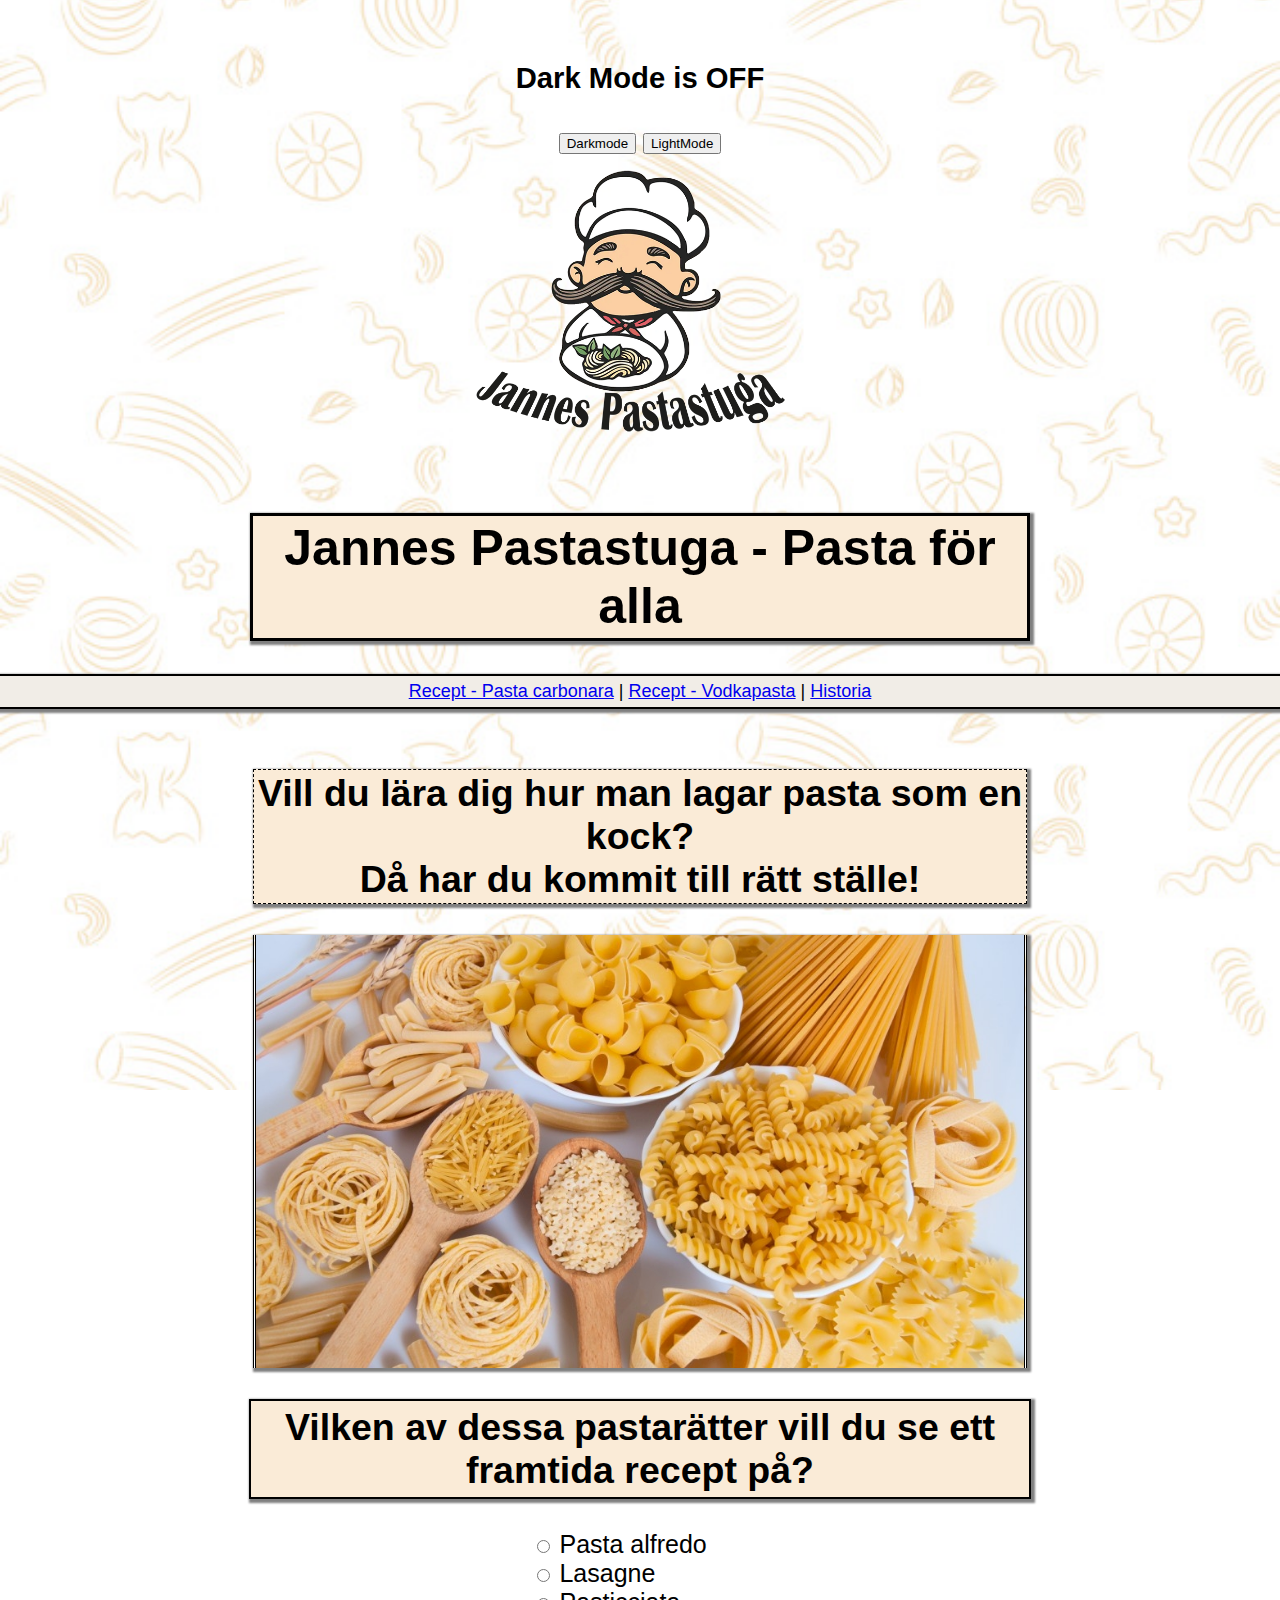
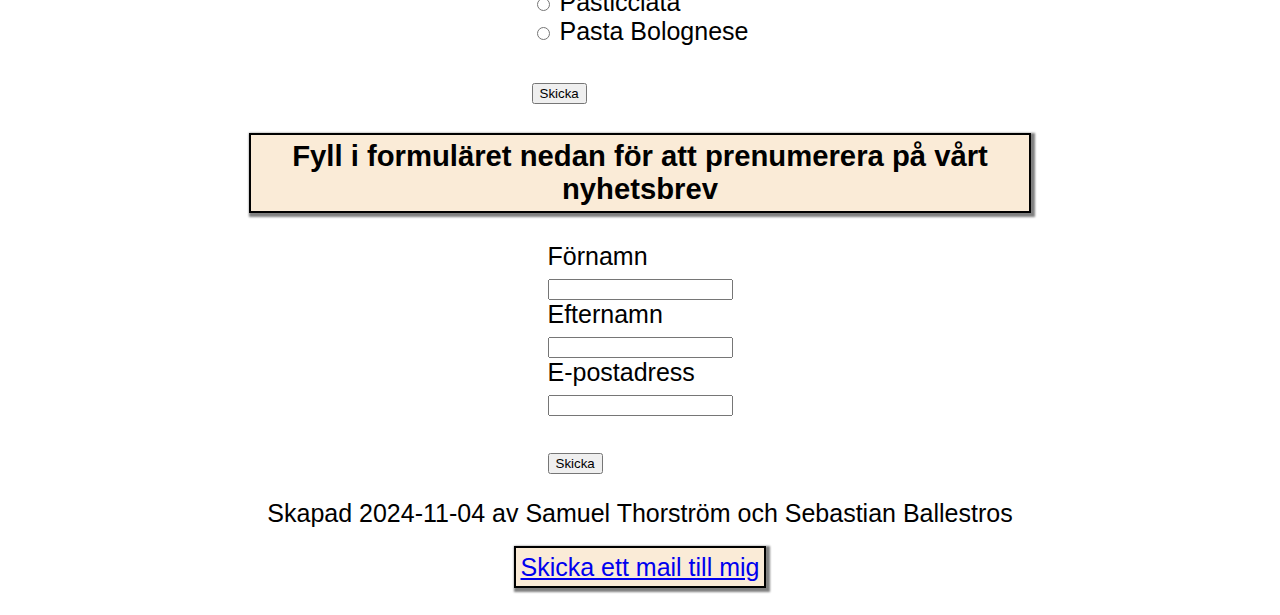
<file: index.html>
<!DOCTYPE html>
<html lang="sv-SE">
<head>
 <link rel="apple-touch-icon" sizes="180x180" href="apple-touch-icon.png">
<link rel="icon" type="image/png" sizes="32x32" href="favicon-32x32.png">
<link rel="icon" type="image/png" sizes="16x16" href="favicon-16x16.png">
<link rel="manifest" href="site.webmanifest"> <!--Här har jag lagt in texten för faviconen-->
    <title>Hur man lagar pasta</title>
    <meta charset="UTF-8">
    <meta name="viewport" content="width=device-width, initial-scale=1.0">
    <link rel="stylesheet" href="stylesheet.css">
</head>

<body>
<!-- En heading som vissar vilken mode det är(Dark Mode är av som standard) -->
    <h3 id="DarkModetext">Dark Mode is OFF</h3>
    <!--Knapp som sätter igång dark mode funktionen när den klickas-->
    <button onclick="darkMode()">Darkmode</button>
    <!--Knapp som sätter igång Light mode funktionen när den klickas-->
    <button onclick="lightMode()">LightMode</button>
    <script>
        // En funktion som sätter på dark mode
        function darkMode() {
            //Väljer body elementet på documentet 
            let element = document.body;
            // Väljer texten som vissar vilken mode det är 
            let content = document.getElementById("DarkModetext");
            // Lägger på dark mode css till body elementet 
            element.className = "dark-mode";
            // Byter texten som indikerar att dark mode är på
            content.innerText = "Dark Mode is ON";
        }
        //Det som står under är samma prinicp som uppe fast för att säta på light mode
        function lightMode() {
            let element = document.body;
            let content = document.getElementById("DarkModetext");
            element.className = "light-mode";
            content.innerText = "Dark Mode is OFF";
        }
    </script>


    <header>
<img id="logotyp" src="jannes_pastastuga.png" alt="Bild på olika pasta sorter">
</header>
<div class="container">
    <h1> Jannes Pastastuga - Pasta för alla</h1>
   
    <nav> <!--Här gör jag ett navigationsfält mellan de olika flikarna-->
    <a href="receptcarbonara.html"> Recept - Pasta carbonara</a> |
    <a href="receptvodkapasta.html">Recept - Vodkapasta</a> |
    <a href="pastahistoria.html">Historia</a>
</nav> <br>
<h2> Vill du lära dig hur man lagar pasta som en kock? <br>
    Då har du kommit till rätt ställe!</h2>
    <img class="pastabildstartsida" src="olikapastasorter.jpg" alt="Bild på olika pasta sorter">

<h2 class="underrubrik">Vilken av dessa pastarätter vill du se ett framtida recept på?</h2>

<form id="radioboxar" action="radiosvar.php">
 <input type="radio" id="alfredo" name="recept" value="alfredo">
 <label for="alfredo">Pasta alfredo</label><br>
 <input type="radio" id="lasagne" name="recept" value="lasagne">
 <label for="lasagne">Lasagne</label><br>
<input type="radio" id="pasticciata" name="recept" value="pasticciata">
 <label for="pasticciata">Pasticciata</label><br>
<input type="radio" id="bolognese" name="recept" value="bolognese">
 <label for="bolognese">Pasta Bolognese</label><br><br>
  <input type="submit" value="Skicka">
    </form>
<!--Här gjorde jag ett formulär i "radio"form med flersvarsalternativ och en en bekräftelse-->
<h3 class="underrubrik">Fyll i formuläret nedan för att prenumerera på vårt nyhetsbrev</h3>

<form action="nyhetsbrev.php" method="post"> <!--Här gör jag ett formulär för att fylla i namn och e-postadress enligt w3schools instruktioner-->
<label for="Förnamn">Förnamn</label><br>
<input type="text" id="Förnamn"><br>
<label for="efternamn">Efternamn</label><br>
<input type="text" id="efternamn"> <br>
<label for="email">E-postadress</label><br>
<input type="email" id="email" required><br><br>
<input type="submit" value="Skicka">
</form>


    <footer>
       <p> Skapad 2024-11-04 av Samuel Thorström och Sebastian Ballestros</p>

        <a id="länkrutor" href="mailto:24sath4@suni.se"> Skicka ett mail till mig </a> <!--Länk till att skicka ett mail-->

    </footer>
</div>
</body>
</html>
</file>
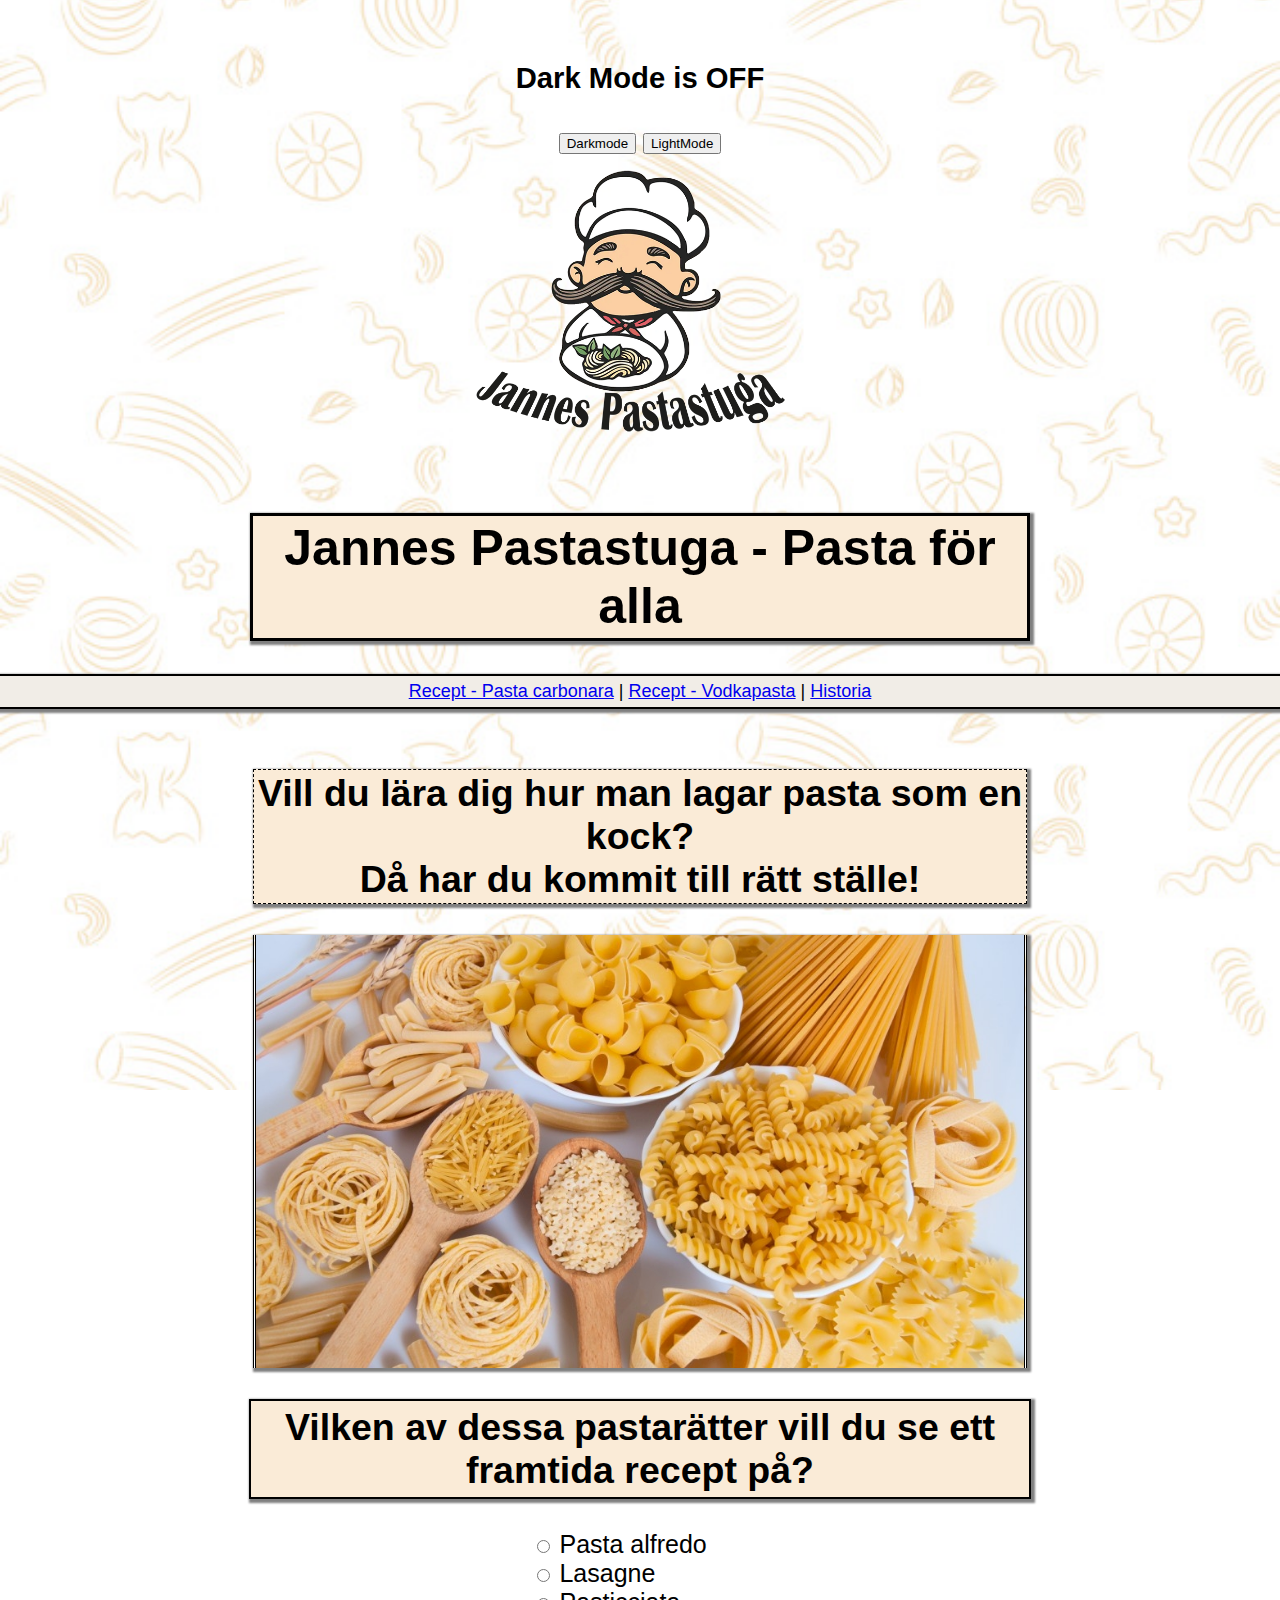
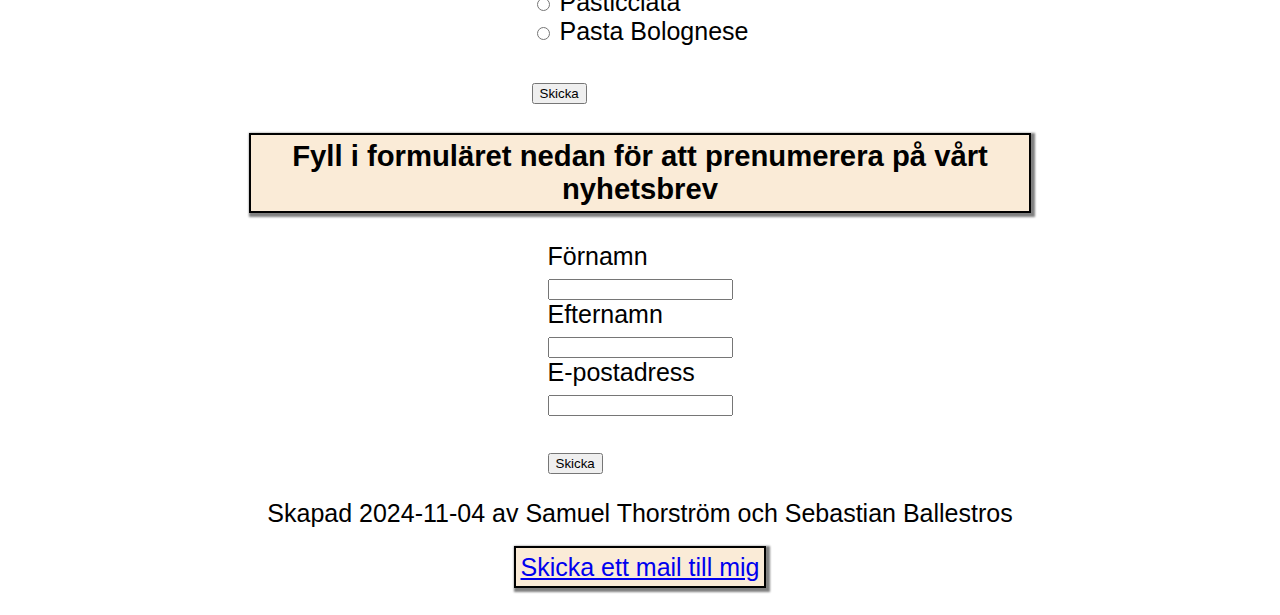
<file: Pasta/index.html>
<!DOCTYPE html>
<html lang="sv-SE">
<head>
 <link rel="apple-touch-icon" sizes="180x180" href="apple-touch-icon.png">
<link rel="icon" type="image/png" sizes="32x32" href="favicon-32x32.png">
<link rel="icon" type="image/png" sizes="16x16" href="favicon-16x16.png">
<link rel="manifest" href="site.webmanifest"> <!--Här har jag lagt in texten för faviconen-->
    <title>Hur man lagar pasta</title>
    <meta charset="UTF-8">
    <meta name="viewport" content="width=device-width, initial-scale=1.0">
    <link rel="stylesheet" href="stylesheet.css">
</head>

<body>
<!-- En heading som vissar vilken mode det är(Dark Mode är av som standard) -->
    <h3 id="DarkModetext">Dark Mode is OFF</h3>
    <!--Knapp som sätter igång dark mode funktionen när den klickas-->
    <button onclick="darkMode()">Darkmode</button>
    <!--Knapp som sätter igång Light mode funktionen när den klickas-->
    <button onclick="lightMode()">LightMode</button>
    <script>
        // En funktion som sätter på dark mode
        function darkMode() {
            //Väljer body elementet på documentet 
            let element = document.body;
            // Väljer texten som vissar vilken mode det är 
            let content = document.getElementById("DarkModetext");
            // Lägger på dark mode css till body elementet 
            element.className = "dark-mode";
            // Byter texten som indikerar att dark mode är på
            content.innerText = "Dark Mode is ON";
        }
        //Det som står under är samma prinicp som uppe fast för att säta på light mode
        function lightMode() {
            let element = document.body;
            let content = document.getElementById("DarkModetext");
            element.className = "light-mode";
            content.innerText = "Dark Mode is OFF";
        }
    </script>


    <header>
<img id="logotyp" src="jannes_pastastuga.png">
</header>
<div class="container">
    <h1> Jannes Pastastuga - Pasta för alla</h1>
   
    <nav> <!--Här gör jag ett navigationsfält mellan de olika flikarna-->
    <a href="receptcarbonara.html"> Recept - Pasta carbonara</a> |
    <a href="receptvodkapasta.html">Recept - Vodkapasta</a> |
    <a href="pastahistoria.html">Historia</a>
</nav> <br>
<h2> Vill du lära dig hur man lagar pasta som en kock? <br>
    Då har du kommit till rätt ställe!</h2>
    <img class="pastabildstartsida" src="olikapastasorter.jpg" alt="Bild på olika pasta sorter">

<h2 class="underrubrik">Vilken av dessa pastarätter vill du se ett framtida recept på?</h2>

<form id="radioboxar" action="radiosvar.php">
 <input type="radio" id="alfredo" name="recept" value="alfredo">
 <label for="alfredo">Pasta alfredo</label><br>
 <input type="radio" id="lasagne" name="recept" value="lasagne">
 <label for="lasagne">Lasagne</label><br>
<input type="radio" id="pasticciata" name="recept" value="pasticciata">
 <label for="pasticciata">Pasticciata</label><br>
<input type="radio" id="bolognese" name="recept" value="bolognese">
 <label for="bolognese">Pasta Bolognese</label><br><br>
  <input type="submit" value="Skicka">
    </form>
<!--Här gjorde jag ett formulär i "radio"form med flersvarsalternativ och en en bekräftelse-->
<h3 class="underrubrik">Fyll i formuläret nedan för att prenumerera på vårt nyhetsbrev</h3>

<form action="nyhetsbrev.php" method="post"> <!--Här gör jag ett formulär för att fylla i namn och e-postadress enligt w3schools instruktioner-->
<label for="Förnamn">Förnamn</label><br>
<input type="text" id="Förnamn"><br>
<label for="efternamn">Efternamn</label><br>
<input type="text" id="efternamn"> <br>
<label for="email">E-postadress</label><br>
<input type="email" id="email" required><br><br>
<input type="submit" value="Skicka">
</form>


    <footer>
       <p> Skapad 2024-11-04 av Samuel Thorström och Sebastian Ballestros</p>

        <a id="länkrutor" href="mailto:24sath4@suni.se"> Skicka ett mail till mig </a> <!--Länk till att skicka ett mail-->

    </footer>
</div>
</body>
</html>
</file>
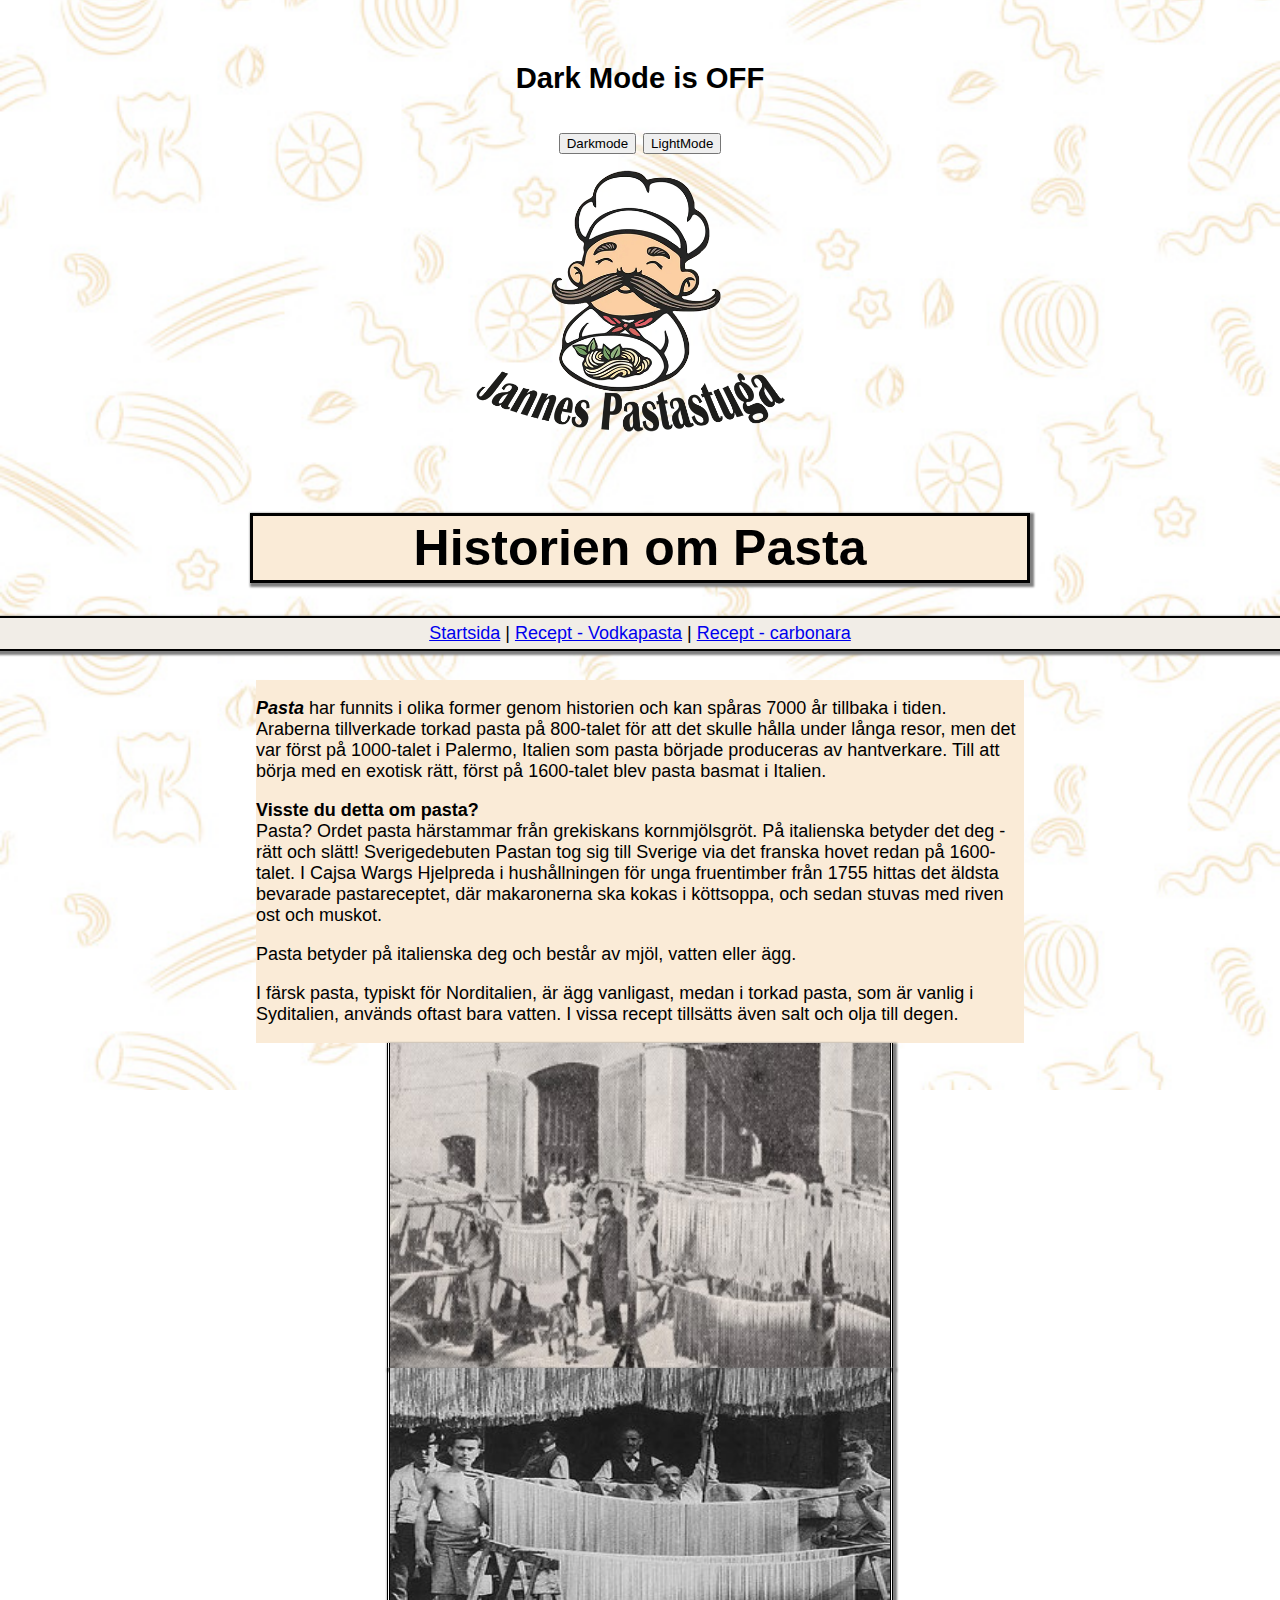
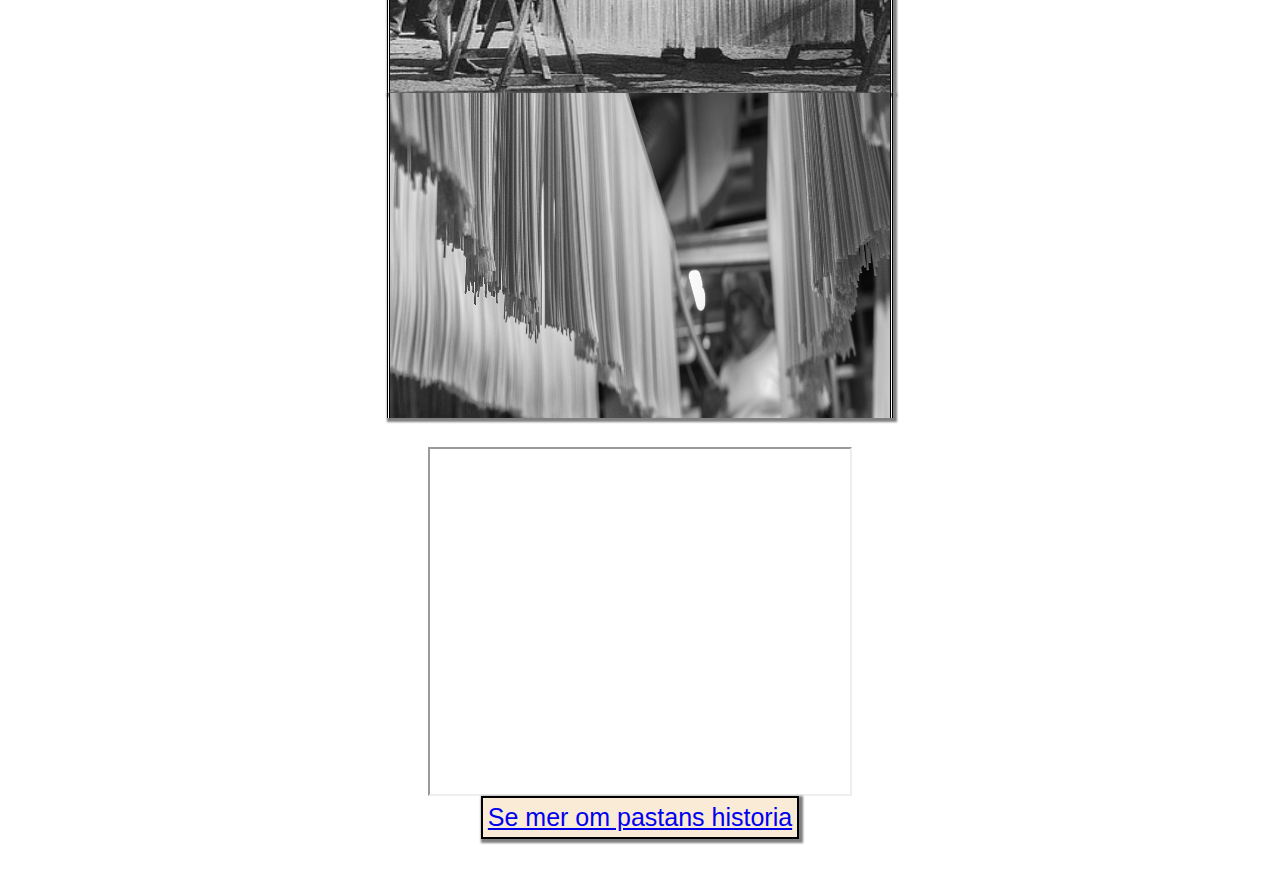
<file: pastahistoria.html>
<!DOCTYPE html>
<html lang="sv-SE">
<head>
<link rel="apple-touch-icon" sizes="180x180" href="apple-touch-icon.png">
<link rel="icon" type="image/png" sizes="32x32" href="favicon-32x32.png">
<link rel="icon" type="image/png" sizes="16x16" href="favicon-16x16.png">
<link rel="manifest" href="site.webmanifest">
    <meta charset="UTF-8">
    <meta name="viewport" content="width=device-width, initial-scale=1.0">
    <title>Pastans Historia</title>
    <link rel="stylesheet" href="stylesheet.css">
</head>
<body>

<!-- En heading som vissar vilken mode det är(Dark Mode är av som standard) -->
<h3 id="DarkModetext">Dark Mode is OFF</h3>
<!--Knapp som sätter igång dark mode funktionen när den klickas-->
<button onclick="darkMode()">Darkmode</button>
<!--Knapp som sätter igång Light mode funktionen när den klickas-->
<button onclick="lightMode()">LightMode</button>
<script>
    // En funktion som sätter på dark mode
    function darkMode() {
        //Väljer body elementet på documentet 
        let element = document.body;
        // Väljer texten som vissar vilken mode det är 
        let content = document.getElementById("DarkModetext");
        // Lägger på dark mode css till body elementet 
        element.className = "dark-mode";
        // Byter texten som indikerar att dark mode är på
        content.innerText = "Dark Mode is ON";
    }
    //Det som står under är samma prinicp som uppe fast för att säta på light mode
    function lightMode() {
        let element = document.body;
        let content = document.getElementById("DarkModetext");
        element.className = "light-mode";
        content.innerText = "Dark Mode is OFF";
    }
</script>

    <header>
        <img id="logotyp" src="jannes_pastastuga.png">
        </header>
    <div class="container">
 <h1>Historien om Pasta</h1>
 <nav> <!--Navigationsfält mellan de olika sidorna enligt instruktioner-->
    <a href="index.html">Startsida</a> |
    <a href="receptvodkapasta.html">Recept - Vodkapasta</a> |
    <a href="receptcarbonara.html">Recept - carbonara</a>
</nav> <br>
<div class="textstycke">
 <p><Strong> <i>Pasta</i></Strong> har funnits i olika former genom historien och kan spåras 7000 år tillbaka i tiden. <br>
 Araberna tillverkade torkad pasta på 800-talet för att det skulle hålla under långa resor, men det var först på 1000-talet i Palermo, 
 Italien som pasta började produceras av hantverkare.
 Till att börja med en exotisk rätt, först på 1600-talet blev pasta basmat i Italien.</p>

<strong>Visste du detta om pasta?</strong><br>
Pasta?
Ordet pasta härstammar från grekiskans kornmjölsgröt. På italienska betyder det deg - rätt och slätt!

Sverigedebuten
Pastan tog sig till Sverige via det franska hovet redan på 1600-talet. 
I Cajsa Wargs Hjelpreda i hushållningen för unga fruentimber från 1755 hittas det äldsta bevarade pastareceptet, 
där makaronerna ska kokas i köttsoppa, och sedan stuvas med riven ost och muskot.
<!--Textruta-->

<p>Pasta betyder på italienska deg och består av mjöl, vatten eller ägg. </p>
I färsk pasta, typiskt för Norditalien, är ägg vanligast, medan i torkad pasta, som är vanlig i Syditalien, 
används oftast bara vatten. I vissa recept tillsätts även salt och olja till degen.</p>
 </div>

<img class="historiebilder" src="pastanshistoria.jpg" alt="Historisk Bild" height="200" width="375"> 
<img class="historiebilder" src="pastanshistoria2.jpg" alt="Historisk bild" height="200" width="375">
<img class="historiebilder" src="pastanshistoria3.jpg" alt="Historisk bild" height="200" width="375"> <br>
<!--Bilder infogade och storleksjusterade-->



<!--video som går att spela på hemsidan-->
<iframe width="420" height="345"  src="https://www.youtube.com/embed/AMtPGSZIppE" >
  <!--Video som tar en till youtube frö att-->

</iframe>
<a id="länkrutor" href="https://www.youtube.com/watch?v=AMtPGSZIppE">Se mer om pastans historia</a> <!--Extern länk till en youtube video-->


</div>
</body>
</html>
</file>
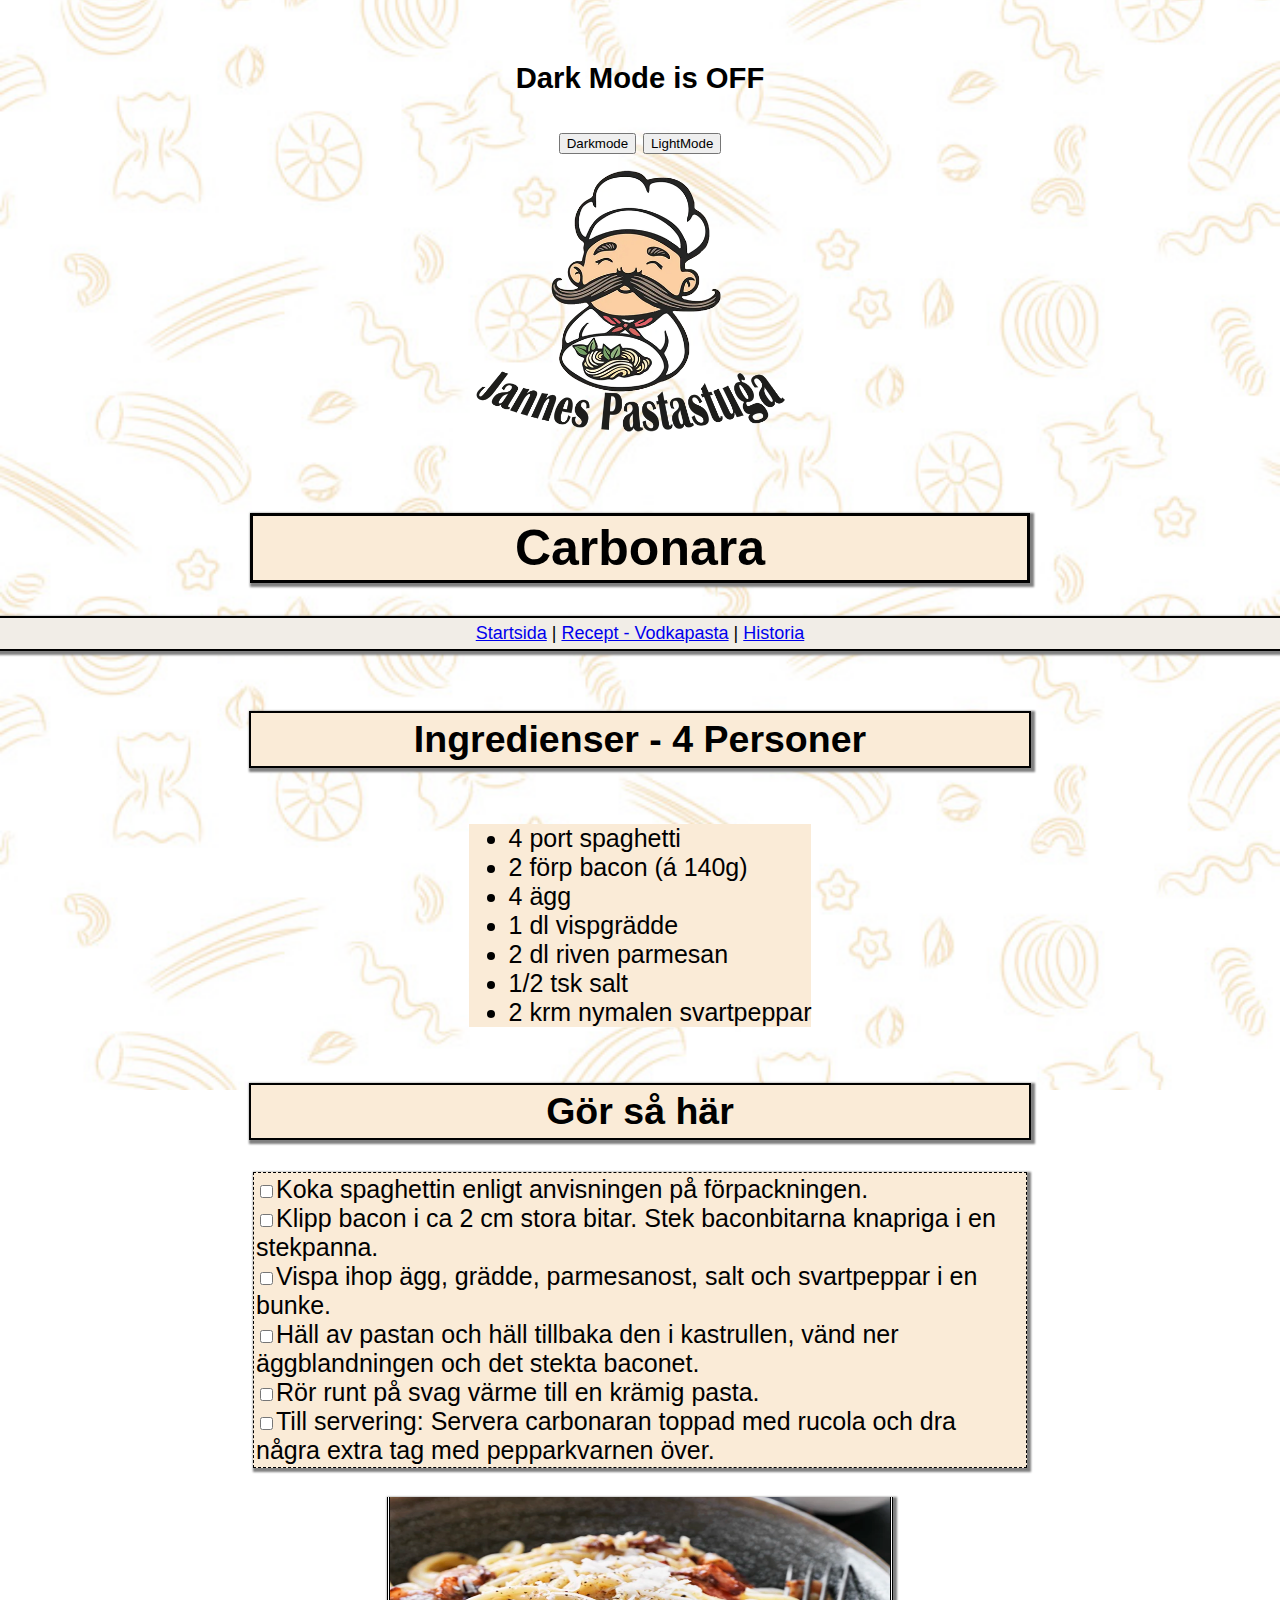
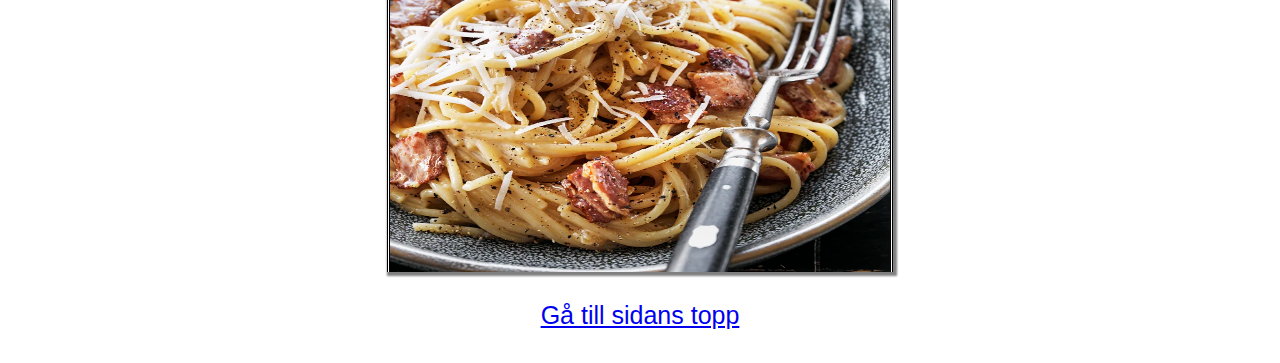
<file: receptcarbonara.html>
<!DOCTYPE html>
<html lang="sv-SE">
<head>
<link rel="apple-touch-icon" sizes="180x180" href="apple-touch-icon.png">
<link rel="icon" type="image/png" sizes="32x32" href="favicon-32x32.png">
<link rel="icon" type="image/png" sizes="16x16" href="favicon-16x16.png">
<link rel="manifest" href="site.webmanifest">
    <meta charset="UTF-8">
    <meta name="viewport" content="width=device-width, initial-scale=1.0">
    <title>Recept carbonara</title>
    <link rel="stylesheet" href="stylesheet.css">
</head>
<body>

<!-- En heading som vissar vilken mode det är(Dark Mode är av som standard) -->
<h3 id="DarkModetext">Dark Mode is OFF</h3>
<!--Knapp som sätter igång dark mode funktionen när den klickas-->
<button onclick="darkMode()">Darkmode</button>
<!--Knapp som sätter igång Light mode funktionen när den klickas-->
<button onclick="lightMode()">LightMode</button>
<script>
    // En funktion som sätter på dark mode
    function darkMode() {
        //Väljer body elementet på documentet 
        let element = document.body;
        // Väljer texten som vissar vilken mode det är 
        let content = document.getElementById("DarkModetext");
        // Lägger på dark mode css till body elementet 
        element.className = "dark-mode";
        // Byter texten som indikerar att dark mode är på
        content.innerText = "Dark Mode is ON";
    }
    //Det som står under är samma prinicp som uppe fast för att säta på light mode
    function lightMode() {
        let element = document.body;
        let content = document.getElementById("DarkModetext");
        element.className = "light-mode";
        content.innerText = "Dark Mode is OFF";
    }
</script>


    <header>
        <img id="logotyp" src="jannes_pastastuga.png">
        </header>
    <div class="container">
    <h1 id="sidtopp"> Carbonara</h1> <!--Den här raden arbetar med <a href="#sidtopp">Gå till sidans topp</a> för att länka till ett annat ställe på sidan-->
    <nav>
        <a href="index.html">Startsida</a> |
        <a href="receptvodkapasta.html">Recept - Vodkapasta</a> |
        <a href="pastahistoria.html">Historia</a>
    </nav> <br> <!--Navigationsfält-->
<h2 class="underrubrik">Ingredienser - 4 Personer</h2> 
<!--Här har jag gjort en ul lista i punktform med li-->
    <ul>    
<li>4 port spaghetti</li>
<li>2 förp bacon (á 140g)</li>
<li>4 ägg</li>
<li>1 dl vispgrädde</li>
<li>2 dl riven parmesan</li>
<li>1/2 tsk salt</li>
<li>2 krm nymalen svartpeppar</li>
    </ul>


<h2 class="underrubrik">Gör så här</h2> 
<!--Här har jag gjort en lista med checkboxar enl. w3schools instruktioner-->
<form id="checkboxar">
    <input type="checkbox">Koka spaghettin enligt anvisningen på förpackningen.<br>
    <input type="checkbox">Klipp bacon i ca 2 cm stora bitar. Stek baconbitarna knapriga i en stekpanna.<br>                      
    <input type="checkbox">Vispa ihop ägg, grädde, parmesanost, salt och svartpeppar i en bunke.<br>
    <input type="checkbox">Häll av pastan och häll tillbaka den i kastrullen, vänd ner äggblandningen och det stekta baconet.<br>
    <input type="checkbox">Rör runt på svag värme till en krämig pasta.<br>
    <input type="checkbox">Till servering: Servera carbonaran toppad med rucola och dra några extra tag med pepparkvarnen över.<br>
</form><br>

    
<img class="receptbilder" src="carbonara.jpg" alt="Bild på Pasta carbonara" height="350" width="450"><br>


<footer>
    <a href="#sidtopp">Gå till sidans topp</a> <!--Denna länk är kopplad till h1 rubriken-->
</footer>
</div>
</body>
</html>
</file>
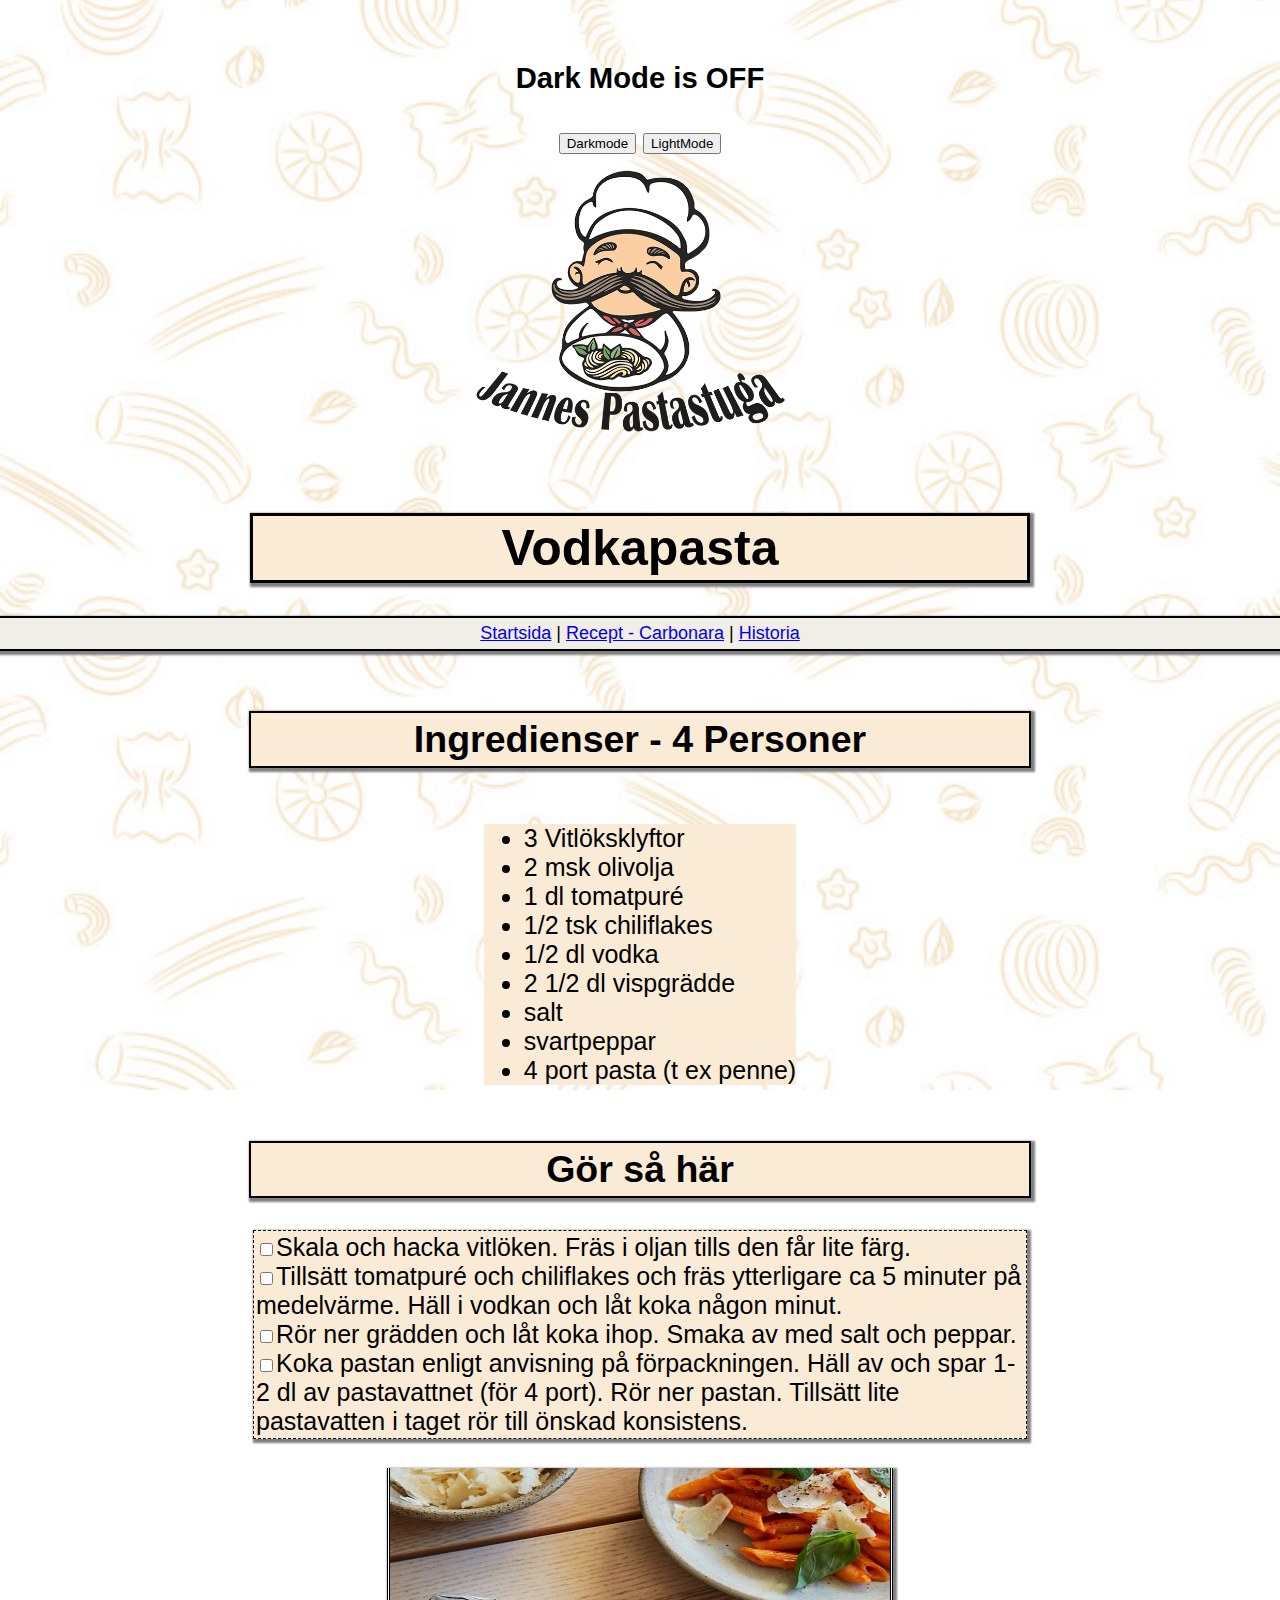
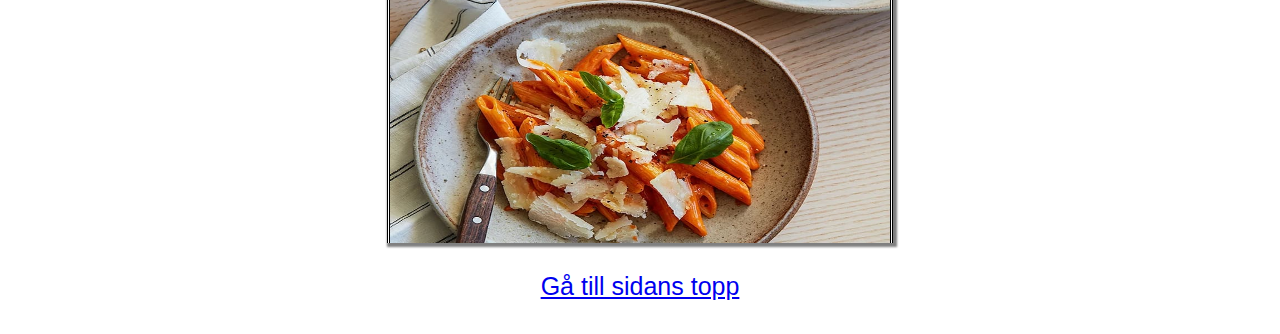
<file: receptvodkapasta.html>
<!DOCTYPE html>
<html lang="sv-SE">
<head>
<link rel="apple-touch-icon" sizes="180x180" href="apple-touch-icon.png">
<link rel="icon" type="image/png" sizes="32x32" href="favicon-32x32.png">
<link rel="icon" type="image/png" sizes="16x16" href="favicon-16x16.png">
<link rel="manifest" href="site.webmanifest">
    <meta charset="UTF-8">
    <meta name="viewport" content="width=device-width, initial-scale=1.0">
    <title>Recept Vodkapasta</title>
    <link rel="stylesheet" href="stylesheet.css">
</head>
<body>


<!-- En heading som vissar vilken mode det är(Dark Mode är av som standard) -->
<h3 id="DarkModetext">Dark Mode is OFF</h3>
<!--Knapp som sätter igång dark mode funktionen när den klickas-->
<button onclick="darkMode()">Darkmode</button>
<!--Knapp som sätter igång Light mode funktionen när den klickas-->
<button onclick="lightMode()">LightMode</button>
<script>
    // En funktion som sätter på dark mode
    function darkMode() {
        //Väljer body elementet på documentet 
        let element = document.body;
        // Väljer texten som vissar vilken mode det är 
        let content = document.getElementById("DarkModetext");
        // Lägger på dark mode css till body elementet 
        element.className = "dark-mode";
        // Byter texten som indikerar att dark mode är på
        content.innerText = "Dark Mode is ON";
    }
    //Det som står under är samma prinicp som uppe fast för att säta på light mode
    function lightMode() {
        let element = document.body;
        let content = document.getElementById("DarkModetext");
        element.className = "light-mode";
        content.innerText = "Dark Mode is OFF";
    }
</script>


    <header>
        <img id="logotyp" src="jannes_pastastuga.png">
        </header>
    <div class="container">
    <h1 id="sidtopp">Vodkapasta</h1>
    <!--Här har jag gjort ett navigationsfält så man kan hoppa mellan de olika sidorna-->
    <nav>
        <a href="index.html">Startsida</a> |
        <a href="receptcarbonara.html">Recept - Carbonara</a> |
        <a href="pastahistoria.html">Historia</a>
    </nav> <br>
    <h2 class="underrubrik">Ingredienser - 4 Personer</h2>
    <ul> <!--Lista skapad med ul och i li format-->
<li>3 Vitlöksklyftor</li>
<li>2 msk olivolja</li>
<li>1 dl tomatpuré</li>
<li>1/2 tsk chiliflakes</li>
<li>1/2 dl vodka</li>
<li>2 1/2 dl vispgrädde</li>
<li>salt</li>
<li>svartpeppar</li>
<li>4 port pasta (t ex penne)</li>
    </ul>

<h2 class="underrubrik">Gör så här</h2>
<!--Här har jag gjort som på sidan för carbonara med en checkbox lista enligt w3s instruktioner-->
<form id="checkboxar">
<input type="checkbox">Skala och hacka vitlöken. Fräs i oljan tills den får lite färg. <br>
<input type="checkbox">Tillsätt tomatpuré och chiliflakes och fräs ytterligare ca 5 minuter på medelvärme. 
Häll i vodkan och låt koka någon minut. <br>
<input type="checkbox">Rör ner grädden och låt koka ihop. Smaka av med salt och peppar. <br>
<input type="checkbox">Koka pastan enligt anvisning på förpackningen. Häll av och spar 1-2 dl av pastavattnet (för 4 port).
Rör ner pastan. Tillsätt lite pastavatten i taget rör till önskad konsistens.</form> <br>

<img class="receptbilder" src="vodkapasta.jpg" alt="Bild på Vodkapasta" height="350" width="350"><br>

<footer>
    <a href="#sidtopp">Gå till sidans topp</a> <!--Denna länk är kopplad till h1 rubriken-->
</footer>
</div>
</body>
</html>
</file>
<file: stylesheet.css>
/* Här har jag markerat bodyn på varje sida och valt typsnitt, lagt in en bakgrundsbild och justerat så den är centrerad och täcker hela sidan*/
body{font-family:'Franklin', 'Arial Narrow', Arial, sans-serif;
    background-image: url(pastabakgrundsbildistock.png);
    
    background-repeat: no-repeat;
    background-attachment: fixed;
    background-position: center;
    background-size: cover;
    text-align: center;

    
    /* Lägger till ett inre avstånd (padding) på 25 pixlar */
    padding: 25px;
    /* Sätter bakgrundsfärgen till vit */
    background-color: white;
    /* Sätter textfärgen till svart */
    color: black;
    /* Sätter textstorleken till 25 pixlar */
    font-size: 25px;

   



}
/* Definierar stilen för dark-mode */
.dark-mode {
    background-color: black;
        /* Sätter textfärgen till svart */
    color: black;


}
/* Definierar stilen för light-mode */

.light-mode {
    background-color: white;
    color: black;
    
}





header{
    display:flex;
flex-direction: column;
align-items: center;
width: 60vw;
margin: 0 auto;
}
#logotyp{
    width:30vw;
}

/* Här har jag gjort en ruta med diverse attribut för att stilisera h1an på varje sida*/
h1{
    width:60vw;
    border:solid;
    border-color: black;
    background-color: antiquewhite;
    box-shadow: 2px 2px 2px 2px gray;
    padding: 3px;
   
}
/* Samma som h1 fast endast för h2an på index-sidan*/
h2{
    width: 60vw;
    border: dashed 1px;
    background-color: antiquewhite;
    padding: 2px;
    box-shadow: 2px 2px 2px 2px gray;  
}

/*Klassifierat alla h2or förutom den under h1an på index som .underrubrik för att de ska stiliseras på ett annat sätt*/
.underrubrik{
    width:60vw;
    border: solid 2px black;
    background-color:antiquewhite;
    
    padding: 5px;
    box-shadow: 2px 2px 2px 2px gray;
}

/*Klassifierat textstycket på historia-sidan för att enbart justera den längre brödtexten*/
.textstycke{
    font-size: 18px;
    text-align: left;
    background-color: antiquewhite;
}

/*Navigationsfältet stiliserat med andra färger och mått än de övriga textrutorna*/
nav{
    width:100vw;
    border: solid 2px;
    border-color:black;
    background-color:rgb(241, 237, 231);
   
    padding: 5px;
    font-size: large;
    font-stretch:wider;
    box-shadow: 2px 2px 2px 2px gray;
}
.pastabildstartsida{
    width: 60vw;
    height: fit-content;
   
border-style: double;
border-top: 10px;
border-bottom: 10px;
box-shadow: 2px 2px 2px 2px gray;
    
}

.receptbilder{
    height: 375px;
width: 500px;
border-style: double;
border-top: 10px;
border-bottom: 10px;
box-shadow: 2px 2px 2px 2px gray;
}

.historiebilder{
    height: 325px;
width: 500px;
border-style: double;
border-top: 10px;
border-bottom: 10px;
box-shadow: 2px 2px 2px 2px gray;
}

.logotyp{
    width: 60vw;
    height: 60vw;
    margin-bottom: 0;

}

.container{
display:flex;
flex-direction: column;
align-items: center;
width: 60vw;
margin: 0 auto;
}

#radioboxar{
    text-align: left;
}

#checkboxar{
    color:black;
    text-align: left ;
    width: 60vw;
    border: dashed 1px;
    background-color: antiquewhite;
    padding: 2px ;
    box-shadow: 2px 2px 2px 2px gray;
}
form{
    text-align: left;
}
ul{
    text-align: left;
    background-color: antiquewhite;
}

#länkrutor
{background-color:antiquewhite;
    border: solid 2px black;
    padding: 5px;
    transition:background-color 0.5s;
    box-shadow: 2px 2px 2px 2px gray;
}

#länkrutor:hover{
background-color: aliceblue;
}


/*Media query som minskar bildens storlek när webbplatsen når en view-width på 700px */
@media screen and (max-width:700px){
.pastabildstartsida{width: 200px;
height: 125px;}
}

@media screen and (max-width:700px){
    .receptbilder{width: 200px;
    height: 125px}
}

/*Media query som minskar font-size på h1 och h2 när bildstorleken når en viss pixelnivå*/
@media screen and (max-width:413px){
h2{font-size: 16px;}

}  

@media screen and (max-width:550px){
    h1{font-size: 20px;}
}
</file>
<file: Pasta/stylesheet.css>
/* Här har jag markerat bodyn på varje sida och valt typsnitt, lagt in en bakgrundsbild och justerat så den är centrerad och täcker hela sidan*/
body{font-family:'Franklin', 'Arial Narrow', Arial, sans-serif;
    background-image: url(pastabakgrundsbildistock.png);
    
    background-repeat: no-repeat;
    background-attachment: fixed;
    background-position: center;
    background-size: cover;
    text-align: center;

    
    /* Lägger till ett inre avstånd (padding) på 25 pixlar */
    padding: 25px;
    /* Sätter bakgrundsfärgen till vit */
    background-color: white;
    /* Sätter textfärgen till svart */
    color: black;
    /* Sätter textstorleken till 25 pixlar */
    font-size: 25px;

   



}
/* Definierar stilen för dark-mode */
.dark-mode {
    background-color: black;
        /* Sätter textfärgen till svart */
    color: black;


}
/* Definierar stilen för light-mode */

.light-mode {
    background-color: white;
    color: black;
    
}





header{
    display:flex;
flex-direction: column;
align-items: center;
width: 60vw;
margin: 0 auto;
}
#logotyp{
    width:30vw;
}

/* Här har jag gjort en ruta med diverse attribut för att stilisera h1an på varje sida*/
h1{
    width:60vw;
    border:solid;
    border-color: black;
    background-color: antiquewhite;
    box-shadow: 2px 2px 2px 2px gray;
    padding: 3px;
   
}
/* Samma som h1 fast endast för h2an på index-sidan*/
h2{
    width: 60vw;
    border: dashed 1px;
    background-color: antiquewhite;
    padding: 2px;
    box-shadow: 2px 2px 2px 2px gray;  
}

/*Klassifierat alla h2or förutom den under h1an på index som .underrubrik för att de ska stiliseras på ett annat sätt*/
.underrubrik{
    width:60vw;
    border: solid 2px black;
    background-color:antiquewhite;
    
    padding: 5px;
    box-shadow: 2px 2px 2px 2px gray;
}

/*Klassifierat textstycket på historia-sidan för att enbart justera den längre brödtexten*/
.textstycke{
    font-size: 18px;
    text-align: left;
    background-color: antiquewhite;
}

/*Navigationsfältet stiliserat med andra färger och mått än de övriga textrutorna*/
nav{
    width:100vw;
    border: solid 2px;
    border-color:black;
    background-color:rgb(241, 237, 231);
   
    padding: 5px;
    font-size: large;
    font-stretch:wider;
    box-shadow: 2px 2px 2px 2px gray;
}
.pastabildstartsida{
    width: 60vw;
    height: fit-content;
   
border-style: double;
border-top: 10px;
border-bottom: 10px;
box-shadow: 2px 2px 2px 2px gray;
    
}

.receptbilder{
    height: 375px;
width: 500px;
border-style: double;
border-top: 10px;
border-bottom: 10px;
box-shadow: 2px 2px 2px 2px gray;
}

.historiebilder{
    height: 325px;
width: 500px;
border-style: double;
border-top: 10px;
border-bottom: 10px;
box-shadow: 2px 2px 2px 2px gray;
}

.logotyp{
    width: 60vw;
    height: 60vw;
    margin-bottom: 0;

}

.container{
display:flex;
flex-direction: column;
align-items: center;
width: 60vw;
margin: 0 auto;
}

#radioboxar{
    text-align: left;
}

#checkboxar{
    color:black;
    text-align: left ;
    width: 60vw;
    border: dashed 1px;
    background-color: antiquewhite;
    padding: 2px ;
    box-shadow: 2px 2px 2px 2px gray;
}
form{
    text-align: left;
}
ul{
    text-align: left;
    background-color: antiquewhite;
}

#länkrutor
{background-color:antiquewhite;
    border: solid 2px black;
    padding: 5px;
    transition:background-color 0.5s;
    box-shadow: 2px 2px 2px 2px gray;
}

#länkrutor:hover{
background-color: aliceblue;
}


/*Media query som minskar bildens storlek när webbplatsen når en view-width på 700px */
@media screen and (max-width:700px){
.pastabildstartsida{width: 200px;
height: 125px;}
}

@media screen and (max-width:700px){
    .receptbilder{width: 200px;
    height: 125px}
}

/*Media query som minskar font-size på h1 och h2 när bildstorleken når en viss pixelnivå*/
@media screen and (max-width:413px){
h2{font-size: 16px;}

}  

@media screen and (max-width:550px){
    h1{font-size: 20px;}
}
</file>
